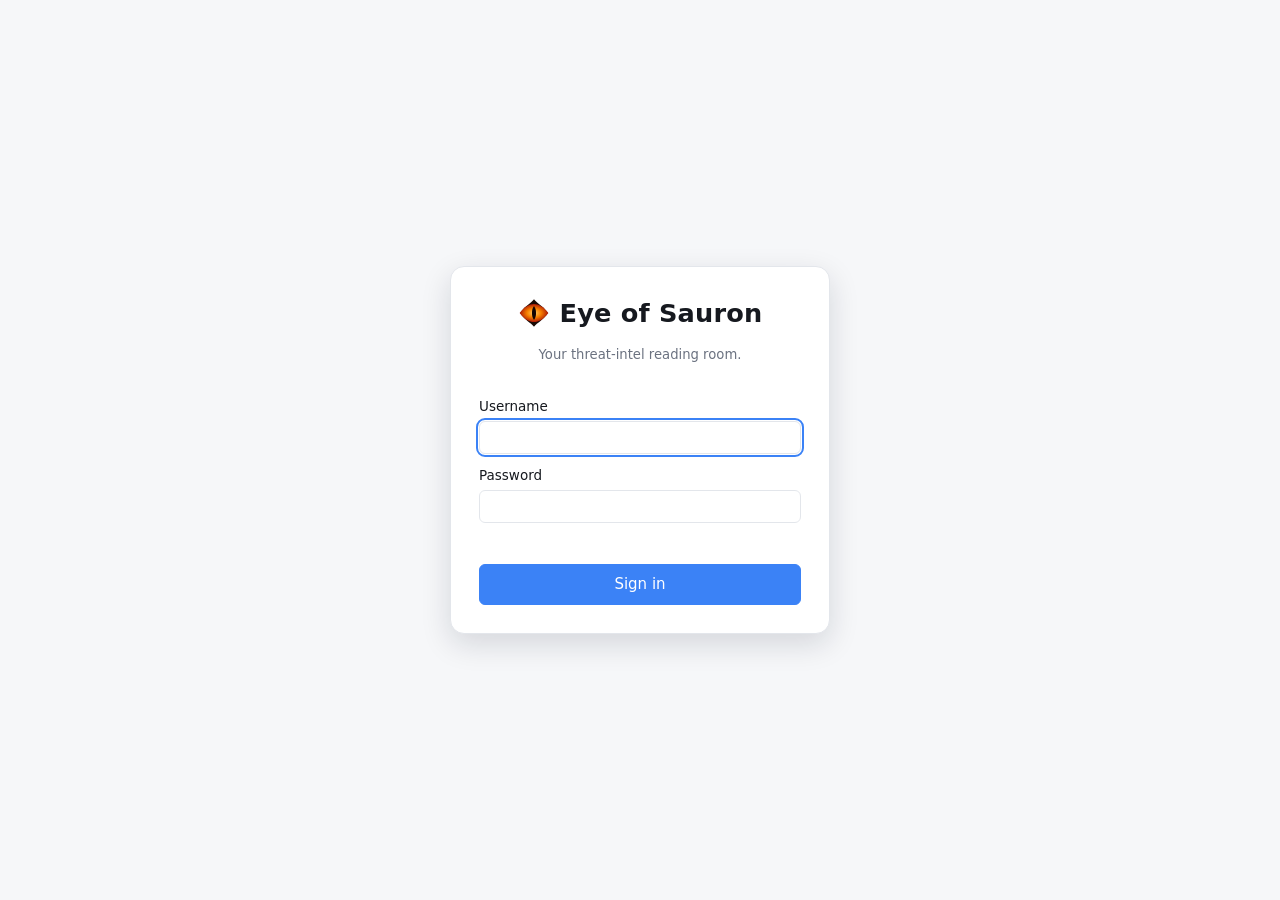
<file: static/login.html>
<!doctype html>
<html lang="en">
<head>
  <meta charset="utf-8">
  <meta name="viewport" content="width=device-width, initial-scale=1">
  <meta name="referrer" content="no-referrer">
  <title>Sign in · Eye of Sauron</title>
  <link rel="icon" href="/static/favicon.svg" type="image/svg+xml">
  <link rel="stylesheet" href="/static/styles.css">
</head>
<body class="login-body">
  <main class="login-card">
    <div class="brand big"><img src="/static/favicon.svg" alt="" width="34" height="34"><span>Eye of Sauron</span></div>
    <p class="muted">Your threat-intel reading room.</p>
    <form id="loginForm" class="form" autocomplete="on">
      <label>Username <input name="username" type="text" required maxlength="64" autocomplete="username" autofocus></label>
      <label>Password <input name="password" type="password" required maxlength="256" autocomplete="current-password"></label>
      <p id="loginError" class="error" role="alert"></p>
      <button type="submit" class="btn primary wide">Sign in</button>
    </form>
  </main>
  <script src="/static/login.js" defer></script>
</body>
</html>
</file>
<file: static/styles.css>
/* Eye of Sauron - no external fonts or assets (privacy + CSP friendly) */
:root {
  --accent: #3b82f6;
  --bg: #f6f7f9;
  --panel: #ffffff;
  --panel-2: #f0f2f5;
  --border: #e3e6eb;
  --text: #16191f;
  --muted: #6b7280;
  --hover: #eef1f6;
  --selected: color-mix(in srgb, var(--accent) 14%, transparent);
  --danger: #dc2626;
  --ok: #16a34a;
  --warn: #d97706;
  --shadow: 0 10px 30px rgba(15, 23, 42, .14);
  --radius: 8px;
  --row-pad: 12px;
  --font-size: 15px;
  --reader-font: 17px;
  color-scheme: light;
}
@media (prefers-color-scheme: dark) {
  :root:not([data-theme="light"]) {
    --bg: #0f1216; --panel: #161a20; --panel-2: #1c2129; --border: #262c36; --text: #e6e9ee;
    --muted: #8b93a1; --hover: #1f252e; --shadow: 0 10px 30px rgba(0, 0, 0, .5); color-scheme: dark;
  }
}
:root[data-theme="dark"] {
  --bg: #0f1216; --panel: #161a20; --panel-2: #1c2129; --border: #262c36; --text: #e6e9ee;
  --muted: #8b93a1; --hover: #1f252e; --shadow: 0 10px 30px rgba(0, 0, 0, .5); color-scheme: dark;
}
:root[data-density="compact"] { --row-pad: 7px; }
:root[data-font="small"] { --font-size: 14px; --reader-font: 15px; }
:root[data-font="large"] { --font-size: 16px; --reader-font: 19px; }

* { box-sizing: border-box; }
html, body { height: 100%; margin: 0; }
body {
  background: var(--bg); color: var(--text);
  font: var(--font-size)/1.45 system-ui, -apple-system, "Segoe UI", Roboto, Ubuntu, sans-serif;
}
button, input, select, textarea { font: inherit; color: inherit; }
a { color: var(--accent); }
.muted { color: var(--muted); font-size: .88em; }
.error { color: var(--danger); min-height: 1.2em; margin: 0; font-size: .9em; }
[hidden] { display: none !important; }

/* ---------- controls ---------- */
.btn {
  border: 1px solid var(--border); background: var(--panel); border-radius: 6px;
  padding: 6px 12px; cursor: pointer; white-space: nowrap;
}
.btn:hover { background: var(--hover); }
.btn.primary { background: var(--accent); border-color: var(--accent); color: #fff; }
.btn.primary:hover { filter: brightness(1.08); }
.btn.danger { color: var(--danger); }
.btn.small { padding: 3px 8px; font-size: .85em; }
.btn.wide { width: 100%; padding: 9px; }
.btn:disabled { opacity: .55; cursor: default; }
.icon-btn {
  border: 0; background: transparent; cursor: pointer; border-radius: 6px;
  width: 34px; height: 34px; font-size: 18px; line-height: 1; display: inline-grid; place-items: center;
}
.icon-btn:hover { background: var(--hover); }
input[type=text], input[type=url], input[type=search], input[type=password], input[type=number], select, textarea {
  background: var(--panel); border: 1px solid var(--border); border-radius: 6px; padding: 6px 9px; min-width: 0;
}
input:focus-visible, select:focus-visible, button:focus-visible, textarea:focus-visible, a:focus-visible {
  outline: 2px solid var(--accent); outline-offset: 1px;
}
input[type=color] { width: 38px; height: 30px; padding: 0 2px; border: 1px solid var(--border); border-radius: 6px; background: var(--panel); }
.toggle { display: inline-flex; gap: 6px; align-items: center; cursor: pointer; user-select: none; white-space: nowrap; }

/* ---------- layout ---------- */
.app {
  display: grid; height: 100vh; height: 100dvh;
  grid-template-columns: var(--side-w, 260px) var(--list-w, minmax(320px, 420px)) minmax(0, 1fr);
  grid-template-rows: 54px 1fr;
  grid-template-areas: "top top top" "side list reader";
  overflow: hidden;
}
.app > * { min-height: 0; min-width: 0; }
.app.layout-list { grid-template-columns: var(--side-w, 260px) 1fr; grid-template-areas: "top top" "side list"; }
.app.layout-list .reader { display: none; }
.app.layout-list.show-reader .list-pane { display: none; }
.app.layout-list.show-reader .reader { display: block; grid-area: list; }

.topbar {
  grid-area: top; display: flex; align-items: center; gap: 12px; padding: 0 12px;
  background: var(--panel); border-bottom: 1px solid var(--border);
}
.brand { display: flex; align-items: center; gap: 8px; font-weight: 700; letter-spacing: .2px; }
.brand.big { font-size: 1.6rem; justify-content: center; }
.search { flex: 1; max-width: 560px; margin-left: 12px; }
.search input { width: 100%; padding: 7px 12px; border-radius: 999px; background: var(--panel-2); }
.top-actions { margin-left: auto; display: flex; gap: 6px; align-items: center; }
.mobile-only { display: none; }
/* loading without flashes: the current content stays, dimmed, until the new one arrives */
.is-loading { opacity: .55; transition: opacity .12s ease; }
.skeleton-row { height: 86px; padding: 12px 14px; border-bottom: 1px solid var(--border); display: flex; flex-direction: column; gap: 8px; }
.skeleton-row .sk, .skeleton-card { display: block; border-radius: 6px; background: var(--hover); }
.skeleton-row .sk-meta { width: 38%; height: 10px; }
.skeleton-row .sk-title { width: 86%; height: 14px; }
.skeleton-row .sk-line { width: 64%; height: 10px; }
.skeleton-card { height: 220px; border-radius: 10px; }
@media (prefers-reduced-motion: no-preference) {
  .skeleton-row .sk, .skeleton-card { animation: fw-pulse 1.1s ease-in-out infinite alternate; }
}
@keyframes fw-pulse { from { opacity: .55; } to { opacity: 1; } }
/* sidebar show / hide (the panel button at the left of the top bar; [ on the keyboard) */
.sidebar-toggle { display: inline-grid; place-items: center; }
.sidebar-toggle .sb-fill { opacity: .55; transition: opacity .15s; }
.app.sidebar-collapsed .sidebar-toggle .sb-fill { opacity: 0; }
@media (min-width: 861px) {  /* phones keep the slide-over sidebar, whatever was chosen on a wide screen */
  .app.sidebar-collapsed { --side-w: 0px !important; }
  .app.sidebar-collapsed .sidebar, .app.sidebar-collapsed .side-resizer { display: none; }
  .app.sidebar-collapsed.layout-list { grid-template-columns: 0 1fr; }
}
.app.mode-dashboard .sidebar-toggle, .app.mode-studio .sidebar-toggle, .app.mode-library .sidebar-toggle, .app.mode-accounts .sidebar-toggle,
.app.mode-books .sidebar-toggle, .app.mode-podcasts .sidebar-toggle, .app.mode-repos .sidebar-toggle, .app.mode-resources .sidebar-toggle, .app.mode-threatmap .sidebar-toggle { visibility: hidden; }
@media (prefers-reduced-motion: no-preference) { .app { transition: grid-template-columns .18s ease; } }

/* ---------- sidebar ---------- */
.sidebar {
  grid-area: side; overflow-y: auto; background: var(--panel); border-right: 1px solid var(--border);
  padding: 10px 8px 40px;
}
.side-section { margin-bottom: 14px; }
.side-head {
  display: flex; align-items: center; justify-content: space-between;
  color: var(--muted); font-size: .74rem; font-weight: 700; text-transform: uppercase; letter-spacing: .06em;
  padding: 6px 8px;
}
.side-head .icon-btn { width: 24px; height: 24px; font-size: 15px; }
.side-item {
  display: flex; align-items: center; gap: 8px; width: 100%; padding: 5px 8px; border: 0; border-radius: 6px;
  background: transparent; cursor: pointer; text-align: left;
}
.side-item:hover { background: var(--hover); }
.side-item.active { background: var(--selected); font-weight: 600; }
.side-item .label { flex: 1; overflow: hidden; text-overflow: ellipsis; white-space: nowrap; }
.side-item .count { color: var(--muted); font-size: .8em; font-variant-numeric: tabular-nums; }
.side-item .ico { width: 18px; text-align: center; flex: none; }
.side-item .warn { color: var(--warn); }
.side-item.disabled .label { opacity: .5; text-decoration: line-through; }
.side-item.child { padding-left: 30px; }
.dot { width: 10px; height: 10px; border-radius: 50%; flex: none; background: var(--dot, #6b7280); }
.caret { width: 18px; text-align: center; color: var(--muted); flex: none; transition: transform .15s; }
.collapsed > .side-item .caret { transform: rotate(-90deg); }
.collapsed > .children { display: none; }

/* ---------- article list ---------- */
.list-pane { grid-area: list; display: flex; flex-direction: column; min-width: 0; border-right: 1px solid var(--border); background: var(--panel); }
.list-header { padding: 10px 12px; border-bottom: 1px solid var(--border); display: flex; flex-direction: column; gap: 8px; }
.list-title { display: flex; align-items: baseline; gap: 10px; }
.list-title h2 { margin: 0; font-size: 1.1rem; overflow: hidden; text-overflow: ellipsis; white-space: nowrap; }
.list-tools { display: flex; gap: 8px; flex-wrap: wrap; align-items: center; font-size: .88em; }
.list-tools select { padding: 4px 6px; }
.article-list { flex: 1; overflow-y: auto; }
.list-footer { padding: 10px; text-align: center; }
.list-footer:empty { display: none; }
.new-banner button { width: 100%; border: 0; padding: 7px; background: var(--selected); color: var(--accent); cursor: pointer; font-weight: 600; }
.article-item {
  position: relative; padding: var(--row-pad) 40px var(--row-pad) 14px; border-bottom: 1px solid var(--border);
  cursor: pointer; border-left: 3px solid transparent;
}
.article-item:hover { background: var(--hover); }
.article-item.selected { background: var(--selected); border-left-color: var(--accent); }
.article-item .meta { display: flex; gap: 8px; font-size: .78em; color: var(--muted); }
.article-item .meta .feed { overflow: hidden; text-overflow: ellipsis; white-space: nowrap; max-width: 65%; }
/* where an article comes from: feed + folder, each opens that view (list: quiet text links; reader: chips) */
.src-link { font: inherit; color: inherit; background: none; border: 0; padding: 0; margin: 0; cursor: pointer; min-width: 0;
  overflow: hidden; text-overflow: ellipsis; white-space: nowrap; text-align: left; }
.src-link:hover .src-text, .src-link:focus-visible .src-text { text-decoration: underline; color: var(--accent); }
.article-item .meta .src-link.feed { max-width: 55%; flex: 0 1 auto; }
.article-item .meta .src-link.folder { max-width: 32%; flex: 0 1 auto; opacity: .85; }
.article-item .meta .src-link.folder::before { content: "📁 "; }
.reader .byline .src-line { display: inline-flex; flex-wrap: wrap; align-items: center; gap: 4px 6px; min-width: 0; max-width: 100%; }
.reader .byline .src-label { opacity: .8; }
.reader .byline .src-link { border: 1px solid var(--border); border-radius: 999px; padding: 2px 9px; background: var(--panel-2);
  max-width: 100%; display: inline-flex; align-items: center; gap: 4px; }
.reader .byline .src-link .src-text { overflow: hidden; text-overflow: ellipsis; }
.reader .byline .src-link.none { cursor: default; opacity: .7; }
@media (pointer: coarse) {
  .article-item .meta .src-link { padding: 8px 2px; margin: -8px 0; }              /* bigger touch area, same row height */
  .reader .byline .src-link { min-height: 36px; padding: 4px 12px; }
}
.article-item .meta .time { margin-left: auto; white-space: nowrap; }
.article-item .title { margin: 2px 0; color: var(--muted); font-weight: 500; }
.article-item.unread .title { color: var(--text); font-weight: 650; }
.article-item.unread::before {
  content: ""; position: absolute; left: 4px; top: calc(var(--row-pad) + 5px);
  width: 6px; height: 6px; border-radius: 50%; background: var(--accent);
}
.article-item .snippet { font-size: .86em; color: var(--muted); display: -webkit-box; -webkit-line-clamp: 2; line-clamp: 2; -webkit-box-orient: vertical; overflow: hidden; }
.article-item .star { position: absolute; right: 8px; top: calc(var(--row-pad) - 4px); }
/* multi-select */
.bulk-bar {
  display: flex; flex-wrap: wrap; gap: 6px; align-items: center; padding: 6px 12px; font-size: .86em;
  border-bottom: 1px solid var(--border); background: var(--selected); position: sticky; top: 0; z-index: 2;
}
.bulk-bar[hidden] { display: none; }
.bulk-bar .bulk-count { font-weight: 600; margin-right: 4px; }
.bulk-bar .bulk-sep { width: 1px; align-self: stretch; background: var(--border); margin: 0 2px; }
.bulk-bar .spacer { flex: 1; }
.bulk-bar select { padding: 3px 6px; max-width: 170px; }
.article-list.selecting .article-item { padding-left: 38px; }
.article-list.selecting .article-item.unread::before { left: 28px; }
.article-item .pick { position: absolute; left: 10px; top: calc(var(--row-pad) + 1px); width: 16px; height: 16px; margin: 0; cursor: pointer; accent-color: var(--accent); }
.article-item.checked { background: color-mix(in srgb, var(--accent) 14%, transparent); border-left-color: var(--accent); }
.article-item.checked:hover { background: color-mix(in srgb, var(--accent) 20%, transparent); }.star { color: var(--muted); }
.star.on { color: #f5b301; }
.chips { display: flex; flex-wrap: wrap; gap: 4px; margin-top: 4px; }
.chip {
  display: inline-flex; align-items: center; gap: 4px; font-size: .72em; padding: 1px 8px; border-radius: 999px;
  background: color-mix(in srgb, var(--chip, #6b7280) 18%, transparent); color: var(--text);
  border: 1px solid color-mix(in srgb, var(--chip, #6b7280) 45%, transparent);
}
.tag-fold { margin-top: 4px; }
.tag-fold-btn { font: inherit; font-size: .72em; color: var(--muted); background: none; border: 1px solid var(--border); border-radius: 999px;
  padding: 1px 8px; cursor: pointer; white-space: nowrap; }
.tag-fold-btn:hover, .tag-fold-btn:focus-visible, .tag-fold-btn[aria-expanded="true"] { color: var(--text); border-color: var(--accent); }
.lib-body .tag-fold-btn, .pod-body .tag-fold-btn { font-size: .78rem; }
.chip.has-ttps { padding-left: 0; }
.chip .chip-ttps { font: inherit; font-size: 1em; color: var(--text); background: none; border: 0; padding: 0 0 0 8px; cursor: pointer; display: inline-flex; align-items: center; gap: 5px; line-height: inherit; }
.chip .chip-ttps:hover, .chip .chip-ttps:focus-visible { text-decoration: underline; }
.chip-n { font-size: .92em; font-weight: 700; padding: 0 5px; border-radius: 999px; background: color-mix(in srgb, var(--chip, #6b7280) 45%, transparent); }
.ttp-pop { position: fixed; z-index: 90; min-width: 240px; max-width: min(420px, calc(100vw - 16px)); max-height: 60vh; overflow: auto; padding: 10px;
  background: var(--panel, var(--bg)); color: var(--text); border: 1px solid var(--border); border-radius: 10px; box-shadow: 0 10px 30px rgb(0 0 0 / .35); font-size: .88rem; }
.ttp-pop-head { margin-bottom: 6px; }
.ttp-pop-row { display: flex; align-items: center; gap: 6px; }
.ttp-pop-item { flex: 1 1 auto; display: flex; gap: 8px; align-items: baseline; text-align: left; font: inherit; color: inherit; background: none; border: 0;
  padding: 5px 6px; border-radius: 6px; cursor: pointer; }
.ttp-pop-item:hover, .ttp-pop-item:focus-visible { background: color-mix(in srgb, var(--accent) 16%, transparent); }
.ttp-pop-item code { flex: none; opacity: .85; background: none; padding: 0; }
.ttp-pop-link { flex: none; text-decoration: none; padding: 2px 6px; border-radius: 6px; color: var(--muted); }
.ttp-pop-link:hover { color: var(--accent); }
.ttp-pop-foot { margin-top: 6px; }
.chip.ttp { border-radius: 5px; cursor: pointer; font: inherit; font-size: .72em; --chip: #64748b; }
.chip.ttp.atlas { --chip: #8b5cf6; }
.chip.ttp:hover, .chip.ttp:focus-visible { background: color-mix(in srgb, var(--chip) 34%, transparent); }
.chip.ttp code { font-size: .95em; opacity: .85; background: none; padding: 0; }
.chip.ttp .n { color: var(--muted); }
.chip.ttp-more { --chip: #64748b; border-style: dashed; }
a.chip.ttp-link { text-decoration: none; --chip: #64748b; border-radius: 5px; }
.ttp-row { display: flex; flex-wrap: wrap; gap: 4px; margin-top: 6px; align-items: center; }
.ttp-row .ttp-label { font-size: .72em; color: var(--muted); margin-right: 2px; }
.ttp-strip { padding: 6px 12px 8px; border-bottom: 1px solid var(--border); }
.ttp-strip summary { cursor: pointer; font-size: .82em; color: var(--muted); }
.ttp-strip .chips { max-height: 132px; overflow: auto; }
.chip button { border: 0; background: none; cursor: pointer; padding: 0 0 0 2px; color: var(--muted); font-size: 1.05em; line-height: 1; }
.empty { padding: 40px 20px; text-align: center; color: var(--muted); }
.empty .big { font-size: 2.2rem; display: block; margin-bottom: 6px; }

/* ---------- reader ---------- */
.reader { grid-area: reader; overflow-y: auto; background: var(--bg); min-width: 0; }
.reader-inner { max-width: 760px; margin: 0 auto; padding: 20px 28px 80px; }
.reader-toolbar {
  position: sticky; top: 0; z-index: 2; display: flex; gap: 6px; align-items: center; flex-wrap: wrap;
  padding: 8px 12px; background: color-mix(in srgb, var(--bg) 92%, transparent); backdrop-filter: blur(6px);
  border-bottom: 1px solid var(--border);
}
.reader-toolbar .spacer { flex: 1; }
.reader h1 { font-size: 1.6rem; line-height: 1.25; margin: 6px 0 8px; }
.reader h1 a { color: inherit; text-decoration: none; }
.reader h1 a:hover { text-decoration: underline; }
.reader .byline { color: var(--muted); font-size: .88em; display: flex; flex-wrap: wrap; gap: 4px 10px; }
.reader .content { font-size: var(--reader-font); line-height: 1.7; overflow-wrap: anywhere; margin-top: 18px; }
.reader .content img, .reader .content video { max-width: 100%; height: auto; border-radius: 6px; }
.reader .content pre { background: var(--panel-2); padding: 12px; border-radius: 6px; overflow-x: auto; font-size: .86em; }
.reader .content code { background: var(--panel-2); padding: 1px 4px; border-radius: 4px; font-size: .9em; }
.reader .content pre code { background: none; padding: 0; }
.reader .content blockquote { margin: 0; padding: 4px 16px; border-left: 3px solid var(--border); color: var(--muted); }
.reader .content table { border-collapse: collapse; display: block; overflow-x: auto; }
.reader .content td, .reader .content th { border: 1px solid var(--border); padding: 4px 8px; }
.back-btn { display: none; }

/* ---------- dialogs ---------- */
.dialog {
  border: 1px solid var(--border); border-radius: 12px; padding: 0; background: var(--panel); color: var(--text);
  box-shadow: var(--shadow); width: min(480px, calc(100vw - 32px));
}
/* tall dialogs scroll inside the visible screen (mobile browser bars included) */
.dialog { max-height: calc(100dvh - 24px); overflow: auto; }
.dialog::backdrop { background: rgba(10, 14, 20, .5); }
.form { display: flex; flex-direction: column; gap: 12px; padding: 20px; }
.form h3 { margin: 0 0 4px; }
.form label { display: flex; flex-direction: column; gap: 4px; font-size: .9em; font-weight: 500; }
/* A tick box (or radio) and its text sit side by side, the box first - never text under the box. */
.form label.add-opt, .form label:has(> input[type="checkbox"]:first-child), .form label:has(> input[type="radio"]:first-child) { flex-direction: row; align-items: center; gap: 8px; font-weight: 400; }
.form label.add-opt > input, .form label:has(> input[type="checkbox"]:first-child) > input { flex: none; width: auto; margin: 0; }
.form-actions { display: flex; justify-content: flex-end; gap: 8px; margin-top: 4px; }
.settings-dialog { width: min(1040px, calc(100vw - 32px)); height: min(760px, calc(100vh - 32px)); height: min(760px, calc(100dvh - 32px)); max-height: calc(100dvh - 16px); }
.settings { display: grid; grid-template-columns: 200px 1fr; height: 100%; }
.settings-nav { border-right: 1px solid var(--border); padding: 14px 8px; background: var(--panel-2); overflow-y: auto; }
.settings-nav button {
  display: block; width: 100%; text-align: left; border: 0; background: none; padding: 8px 12px;
  border-radius: 6px; cursor: pointer;
}
.settings-nav button:hover { background: var(--hover); }
.settings-nav button.active { background: var(--selected); font-weight: 600; }
.settings-body { display: flex; flex-direction: column; min-width: 0; min-height: 0; }
.settings-head { display: flex; justify-content: space-between; align-items: center; padding: 12px 18px; border-bottom: 1px solid var(--border); }
.settings-head h3 { margin: 0; }
.settings-panel { overflow-y: auto; padding: 18px; flex: 1; }
.panel-section { margin-bottom: 26px; }
.panel-section h4 { margin: 0 0 10px; font-size: .95rem; }
.grid-form { display: grid; grid-template-columns: minmax(160px, 240px) 1fr; gap: 10px 16px; align-items: center; }
.grid-form .hint { grid-column: 2; color: var(--muted); font-size: .8em; margin-top: -6px; }
.row-form { display: flex; gap: 8px; flex-wrap: wrap; align-items: center; }
.row-form input[type=text], .row-form input[type=url] { flex: 1; min-width: 160px; }
.table-wrap { overflow-x: auto; border: 1px solid var(--border); border-radius: 8px; }
table.data { width: 100%; border-collapse: collapse; font-size: .88em; }
table.data th, table.data td { padding: 7px 9px; border-bottom: 1px solid var(--border); text-align: left; vertical-align: middle; }
table.data th { background: var(--panel-2); font-weight: 600; position: sticky; top: 0; }
table.data tr:last-child td { border-bottom: 0; }
table.data input[type=text] { width: 100%; min-width: 120px; }
table.data .url { max-width: 260px; overflow: hidden; text-overflow: ellipsis; white-space: nowrap; color: var(--muted); }
.actions { display: flex; gap: 4px; white-space: nowrap; }
.status-ok { color: var(--ok); }
.status-err { color: var(--danger); }
.card { border: 1px solid var(--border); border-radius: 8px; padding: 12px; margin-bottom: 10px; background: var(--panel); }
.card-head { display: flex; align-items: center; gap: 8px; justify-content: space-between; flex-wrap: wrap; }
.card-head strong { font-size: .95rem; }
.kw { display: inline-block; font-size: .78em; padding: 1px 7px; margin: 2px; border-radius: 4px; background: var(--panel-2); border: 1px solid var(--border); }
.kw.neg { text-decoration: line-through; opacity: .75; }
.secret-box { font-family: ui-monospace, SFMono-Regular, Consolas, monospace; background: var(--panel-2); padding: 10px; border-radius: 6px; word-break: break-all; border: 1px dashed var(--accent); }
code.block { display: block; white-space: pre-wrap; word-break: break-all; font-family: ui-monospace, Consolas, monospace; background: var(--panel-2); padding: 10px; border-radius: 6px; font-size: .82em; }
kbd { border: 1px solid var(--border); border-bottom-width: 2px; border-radius: 4px; padding: 0 5px; font-size: .85em; background: var(--panel-2); }

/* ---------- toast ---------- */
.toast {
  position: fixed; bottom: 20px; left: 50%; transform: translateX(-50%) translateY(20px); opacity: 0;
  background: #111827; color: #f9fafb; padding: 9px 16px; border-radius: 8px; box-shadow: var(--shadow);
  transition: opacity .2s, transform .2s; pointer-events: none; z-index: 1000; max-width: calc(100vw - 32px);
}
.toast.show { opacity: 1; transform: translateX(-50%) translateY(0); }
.toast.err { background: var(--danger); }

/* ---------- login ---------- */
.login-body { display: grid; place-items: center; padding: 16px; }
.login-card { width: min(380px, 100%); background: var(--panel); border: 1px solid var(--border); border-radius: 14px; padding: 28px 8px 8px; box-shadow: var(--shadow); text-align: center; }
.login-card .form { text-align: left; }

/* ---------- responsive ---------- */
@media (max-width: 1100px) {
  .app { grid-template-columns: var(--side-w, 230px) var(--list-w, minmax(280px, 360px)) minmax(0, 1fr); }
}
@media (max-width: 860px) {
  .app, .app.layout-list { grid-template-columns: 1fr; grid-template-areas: "top" "list"; }
  .mobile-only { display: inline-grid; }
  .brand span { display: none; }
  .search { margin-left: 0; }
  #addFeedBtn { padding: 6px 9px; }
  .sidebar { position: fixed; top: var(--top-h, 54px); bottom: 0; left: 0; width: min(300px, 85vw); z-index: 20; transform: translateX(-100%); transition: transform .2s; box-shadow: var(--shadow); }
  .app.show-sidebar .sidebar { transform: none; }
  .reader { display: none; grid-area: list; }
  .app.show-reader .list-pane { display: none; }
  .app.show-reader .reader, .app.layout-list.show-reader .reader { display: block; }
  .back-btn { display: inline-grid; }
  .reader-inner { padding: 14px 16px 60px; }
  .settings-dialog { width: calc(100vw - 16px); height: calc(100vh - 16px); height: calc(100dvh - 16px); }
  .settings { grid-template-columns: 1fr; grid-template-rows: auto 1fr; }
  .settings-nav { display: flex; overflow-x: auto; border-right: 0; border-bottom: 1px solid var(--border); padding: 6px; }
  .settings-nav button { width: auto; white-space: nowrap; }
  .grid-form { grid-template-columns: 1fr; }
  .grid-form .hint { grid-column: 1; }
}

/* ---- Settings → Feeds: multi-select table and troubleshooter */
.feed-filters input[type=search] { flex: 1 1 200px; }
.feed-bulk { display: flex; flex-wrap: wrap; align-items: center; gap: 8px 14px; padding: 8px 10px; margin: 8px 0;
  border: 1px solid var(--accent); border-radius: 8px; background: var(--selected); position: sticky; top: 0; z-index: 3; }
.feed-bulk .bulk-group { display: inline-flex; align-items: center; gap: 6px; flex-wrap: wrap; }
.feed-table .pick-cell { width: 30px; text-align: center; }
.feed-table tr.checked td { background: var(--selected); }
.feed-table .err-text { max-width: 220px; white-space: nowrap; overflow: hidden; text-overflow: ellipsis; margin: 2px 0 4px; }
.doctor-panel, .doctor-results:not(:empty) { margin: 12px 0; }
.doctor-progress { margin: 6px 0; }
.doctor-counts { display: flex; flex-wrap: wrap; gap: 6px; margin: 6px 0 10px; }
.doctor-chip { border: 1px solid var(--border); border-radius: 999px; padding: 2px 9px; background: var(--panel-2); }
.doctor-chip.verdict-moved, .doctor-chip.verdict-working { border-color: var(--ok); color: var(--ok); }
.doctor-chip.verdict-blocked, .doctor-chip.verdict-gone, .doctor-chip.verdict-dns { border-color: var(--danger); color: var(--danger); }
.doctor-card { border-left: 3px solid var(--danger); }
.doctor-card.verdict-moved, .doctor-card.verdict-working, .doctor-card.fixed { border-left-color: var(--ok); }
.doctor-card.verdict-server, .doctor-card.verdict-network, .doctor-card.verdict-broken { border-left-color: #d97706; }
.doctor-card .url { word-break: break-all; }
.doctor-summary { margin: 6px 0; font-weight: 600; }
.doctor-summary.ok { color: var(--ok); }
.doctor-summary.bad { color: var(--danger); }
.doctor-sug { display: flex; justify-content: space-between; align-items: center; gap: 10px; padding: 6px 0; border-top: 1px dashed var(--border); }
.doctor-sug a { word-break: break-all; }
.doctor-advice { margin: 6px 0 4px 18px; padding: 0; }
.doctor-steps summary { cursor: pointer; color: var(--muted); font-size: .88em; }
.doctor-steps ol { margin: 6px 0 0 18px; padding: 0; font-size: .86em; }
.doctor-steps li { margin: 2px 0; word-break: break-word; }
.kw.req { border-style: dashed; }
.packs-card { margin-bottom: 14px; }
.pack-grid { display: grid; grid-template-columns: repeat(auto-fill, minmax(260px, 1fr)); gap: 8px 16px; margin-top: 8px; }
.pack-row { display: flex; gap: 8px; align-items: flex-start; padding: 6px; border-radius: 6px; }
.pack-row label { cursor: pointer; }
.pack-row:hover { background: var(--hover); }
.pack-row.done { opacity: .7; cursor: default; }
.pack-row input { margin-top: 3px; }
.pack-list { margin-top: 4px; line-height: 1.5; }

.attack-card { margin-bottom: 14px; }
.attack-search input[type=search] { width: 100%; margin: 6px 0; }
.attack-groups { max-height: 320px; overflow: auto; }
.attack-group { padding: 4px 0; border-top: 1px solid var(--border); }
.attack-group summary { cursor: pointer; }
.attack-ttps { margin-top: 4px; line-height: 1.5; }
.fulltext-note { margin: 8px 0 12px; padding: 8px 12px; border-left: 3px solid var(--accent); background: var(--panel-2); border-radius: 6px; font-size: .9em; color: var(--muted); }

/* ＋ Add feed: the first control in the top bar */
.add-plus { flex: none; width: 34px; height: 34px; border-radius: 8px; border: 0; cursor: pointer; font-size: 1.25rem;
  line-height: 1; display: inline-flex; align-items: center; justify-content: center;
  background: var(--accent); color: var(--accent-fg, #fff); margin-right: 6px; }
.add-plus:hover { filter: brightness(1.1); }
.add-plus:focus-visible { outline: 2px solid var(--accent); outline-offset: 2px; }
.add-plus[hidden] { display: none; }
.custom-said { margin-left: 6px; white-space: nowrap; }
.custom-said[hidden] { display: none; }

/* site icons, reading time, highlight words, translated titles, read-later menu */
.article-item .meta .site-icon { width: 14px; height: 14px; border-radius: 3px; flex: none; object-fit: contain; align-self: center; margin-right: -3px; }
.article-item .meta .read-time { color: var(--muted); font-size: .9em; margin-left: auto; white-space: nowrap; }
.article-item .meta .read-time + .time { margin-left: 0; }
mark.hl { background: color-mix(in srgb, #facc15 45%, transparent); color: inherit; border-radius: 3px; padding: 0 2px; }
.orig-title { color: var(--muted); font-size: .92em; margin: -6px 0 10px; }
.reader-toolbar select.readlater { max-width: 11rem; }

/* ---------- 📅 custom date range (every tab) ---------- */
.range-dialog { width: min(420px, calc(100vw - 32px)); }
.range-row { display: grid; grid-template-columns: 1fr 1fr; gap: 12px; }
.range-row input[type=date] { width: 100%; }
.range-presets { display: flex; flex-wrap: wrap; gap: 6px; }
.date-range-btn { white-space: nowrap; }
.date-range-btn.on { border-color: var(--accent); color: var(--accent); }
@media (max-width: 480px) { .range-row { grid-template-columns: 1fr; } }

/* tab order */
.mode-switch > button[draggable="true"] { cursor: pointer; }
.mode-switch > button.tab-dragging { opacity: .45; outline: 2px dashed var(--accent, #3b82f6); }
.tab-arrange { list-style: none; margin: 0 0 8px; padding: 0; display: grid; gap: 4px; }
.tab-arrange li { display: flex; justify-content: space-between; align-items: center; gap: 8px; padding: 4px 6px; border: 1px solid var(--border); border-radius: 8px; }
.tab-arrange-btns { display: inline-flex; gap: 4px; }

/* ===== All screens (2026-11-21): phone top bar, folding tab filters, touch-size targets ===== */
/* Phones and small tablets: the top bar takes two rows - menu, logo, search and buttons on top; the tab bar below,
   swipeable sideways (one row squeezed the search box to nothing below ~900 px). */
@media (max-width: 900px) {
  .app { grid-template-rows: auto 1fr; }
  .topbar { flex-wrap: wrap; row-gap: 6px; column-gap: 8px; min-height: 54px; padding: 6px 10px; }
  .topbar .mode-switch { order: 10; flex: 1 0 100%; margin-left: 0; overflow-x: auto; overscroll-behavior-x: contain;
    scrollbar-width: none; -webkit-overflow-scrolling: touch; }
  .topbar .mode-switch::-webkit-scrollbar { display: none; }
  .topbar .mode-switch button { flex: 1 0 auto; }
  .topbar .search { flex: 1 1 100px; min-width: 0; }
  .topbar .top-actions { margin-left: 0; }
}
/* Tab names need ~930 px for ten tabs: below 1600 px the tabs show their icons only (the name is in each tooltip),
   so the search box keeps a usable width on laptops and tablets in landscape. */
@media (max-width: 1600px) { .mode-switch span { display: none; } }
@media (min-width: 901px) { .topbar .search { min-width: 220px; } }
/* Tab toolbars (Videos, Podcasts, Accounts, Repos, Resources, Books): on phones (portrait, or landscape with a short
   screen) the filters fold behind one button. */
.lib-header > .filters-toggle.btn { display: none; }
@media (max-width: 700px), (max-height: 500px) {
  .lib-header > .filters-toggle.btn { display: inline-flex; align-items: center; }
  .lib-header:not(.filters-open) > :not(h2):not(.primary):not(input):not(.filters-toggle):not(.spacer) { display: none; }
  .lib-header > input { flex: 1 1 120px; min-width: 0; }
  .lib-header.filters-open .filters-toggle { background: var(--selected); color: var(--accent); }
  /* the extra filter row under some toolbars folds too; navigation buttons in it (← All folders, ☑ Select…) stay */
  .lib-header:not(.filters-open) ~ .repo-filters > :is(select, label, .date-range-btn) { display: none; }
  .lib-header:not(.filters-open) ~ .repo-filters:not(:has(> button:not(.date-range-btn))) { display: none; }
}
/* Touch screens and small windows: everything you tap is at least ~40 px. */
@media (pointer: coarse), (max-width: 860px) {
  .btn, a.btn, select, input[type=search], input[type=text], input[type=url], input[type=number], input[type=date],
  input[type=email], input[type=password] { min-height: 40px; }
  .icon-btn, .sidebar-toggle, .lib-add-plus { min-width: 40px; min-height: 40px; }
  .mode-switch button { min-height: 40px; min-width: 44px; }
  input[type=checkbox], input[type=radio] { width: 20px; height: 20px; }
  .tp-gear, .tp-star, .tp-add, .feed-gear, .res-node-focus, .rate, .caret { min-width: 36px; min-height: 36px;
    display: inline-flex; align-items: center; justify-content: center; }
  .side-item { min-height: 40px; }
  .tag-fold-btn, .repo-tag, .repo-topic, .repo-fchip, .topic-tag, .legend-item, .repo-owner-btn, .link-btn { min-height: 32px; }
  .tm-bar-btn, .widget-range { min-height: 36px; }
  .studio-tabs button { min-height: 40px; }
  .repo-folder-open { min-height: 40px; }
  /* tab toolbars: sources.css fixes these at 34 px (loaded later); on touch screens they follow the 40 px rule */
  #app .lib-header > select, #app .lib-header > input[type=search], #app .lib-header > .btn, #app .lib-header .lib-view > .btn,
  #app .lib-header .lib-chan-btns > .btn, #app .lib-header .topic-picker > summary { height: 40px; min-height: 40px; }
  .lib-group-badge { min-height: 32px; }
  .studio-tabs { max-width: 100%; overflow-x: auto; scrollbar-width: none; }
}
</file>
